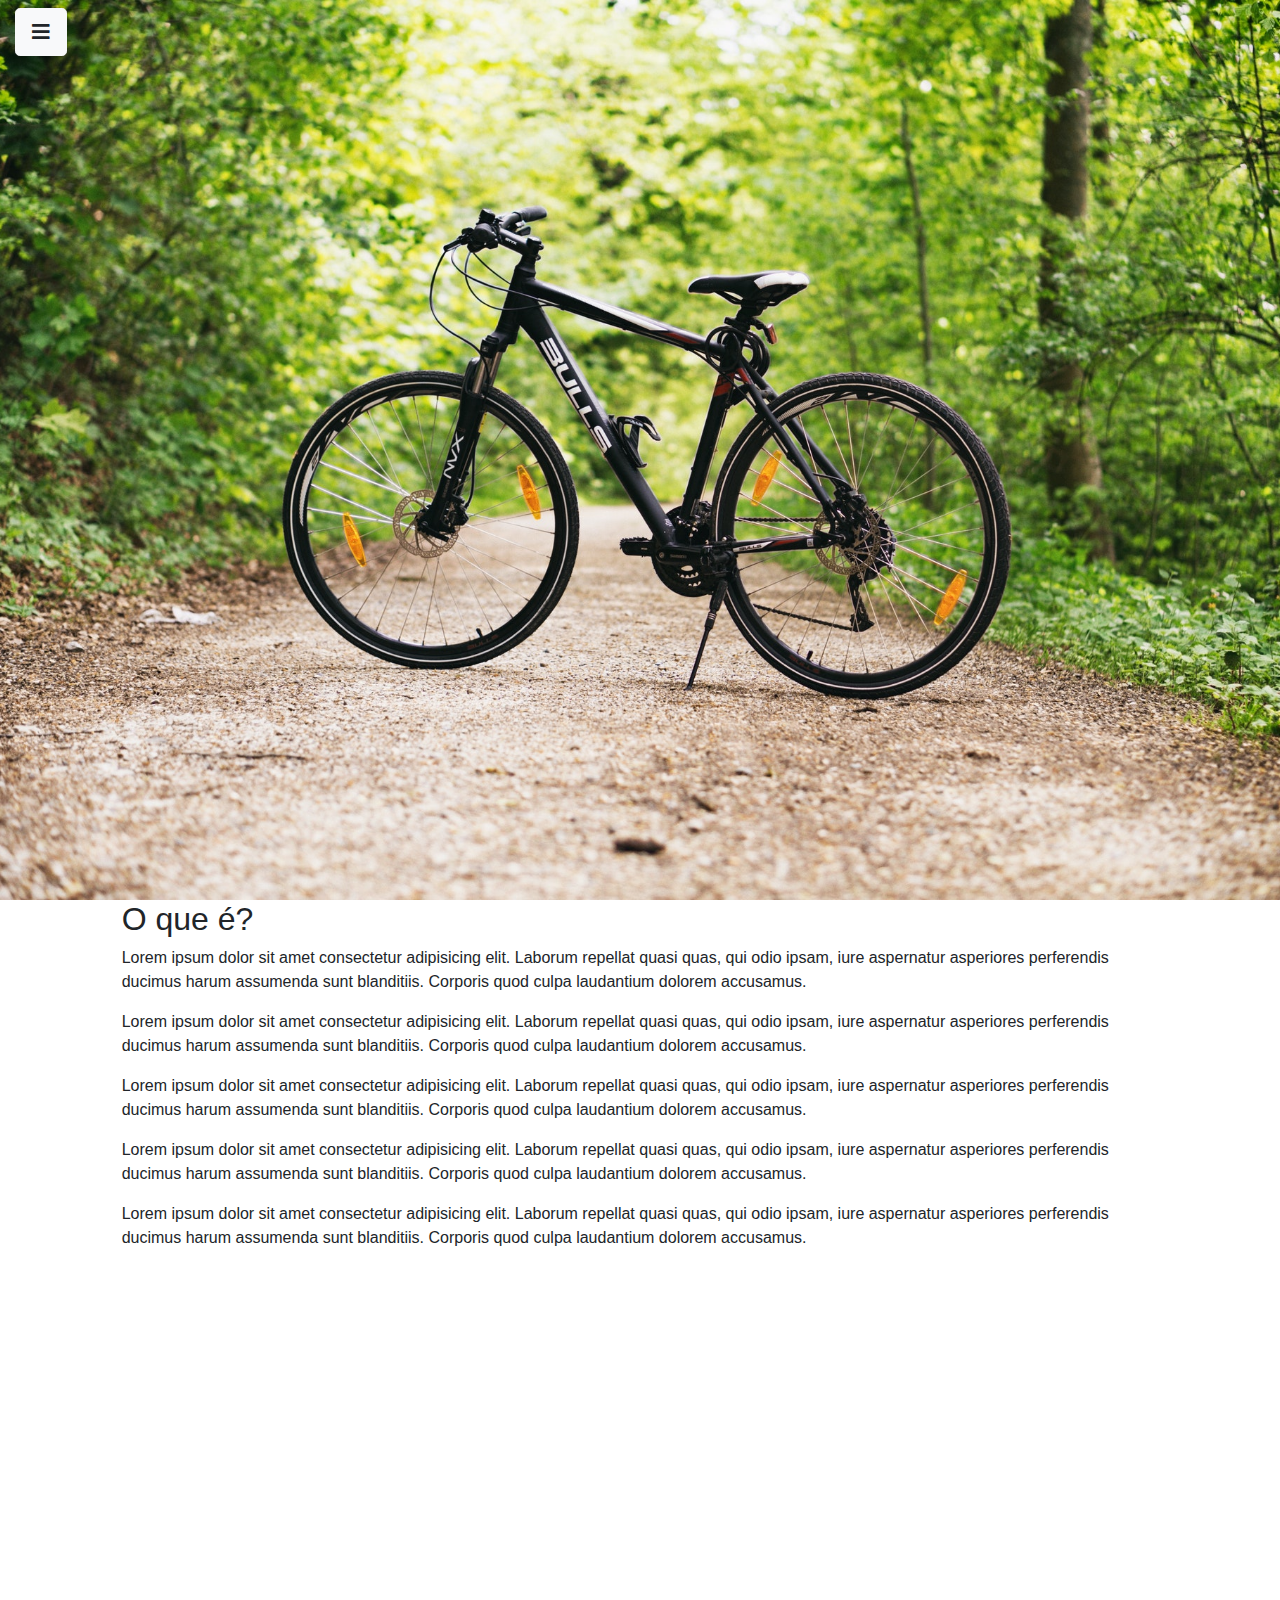
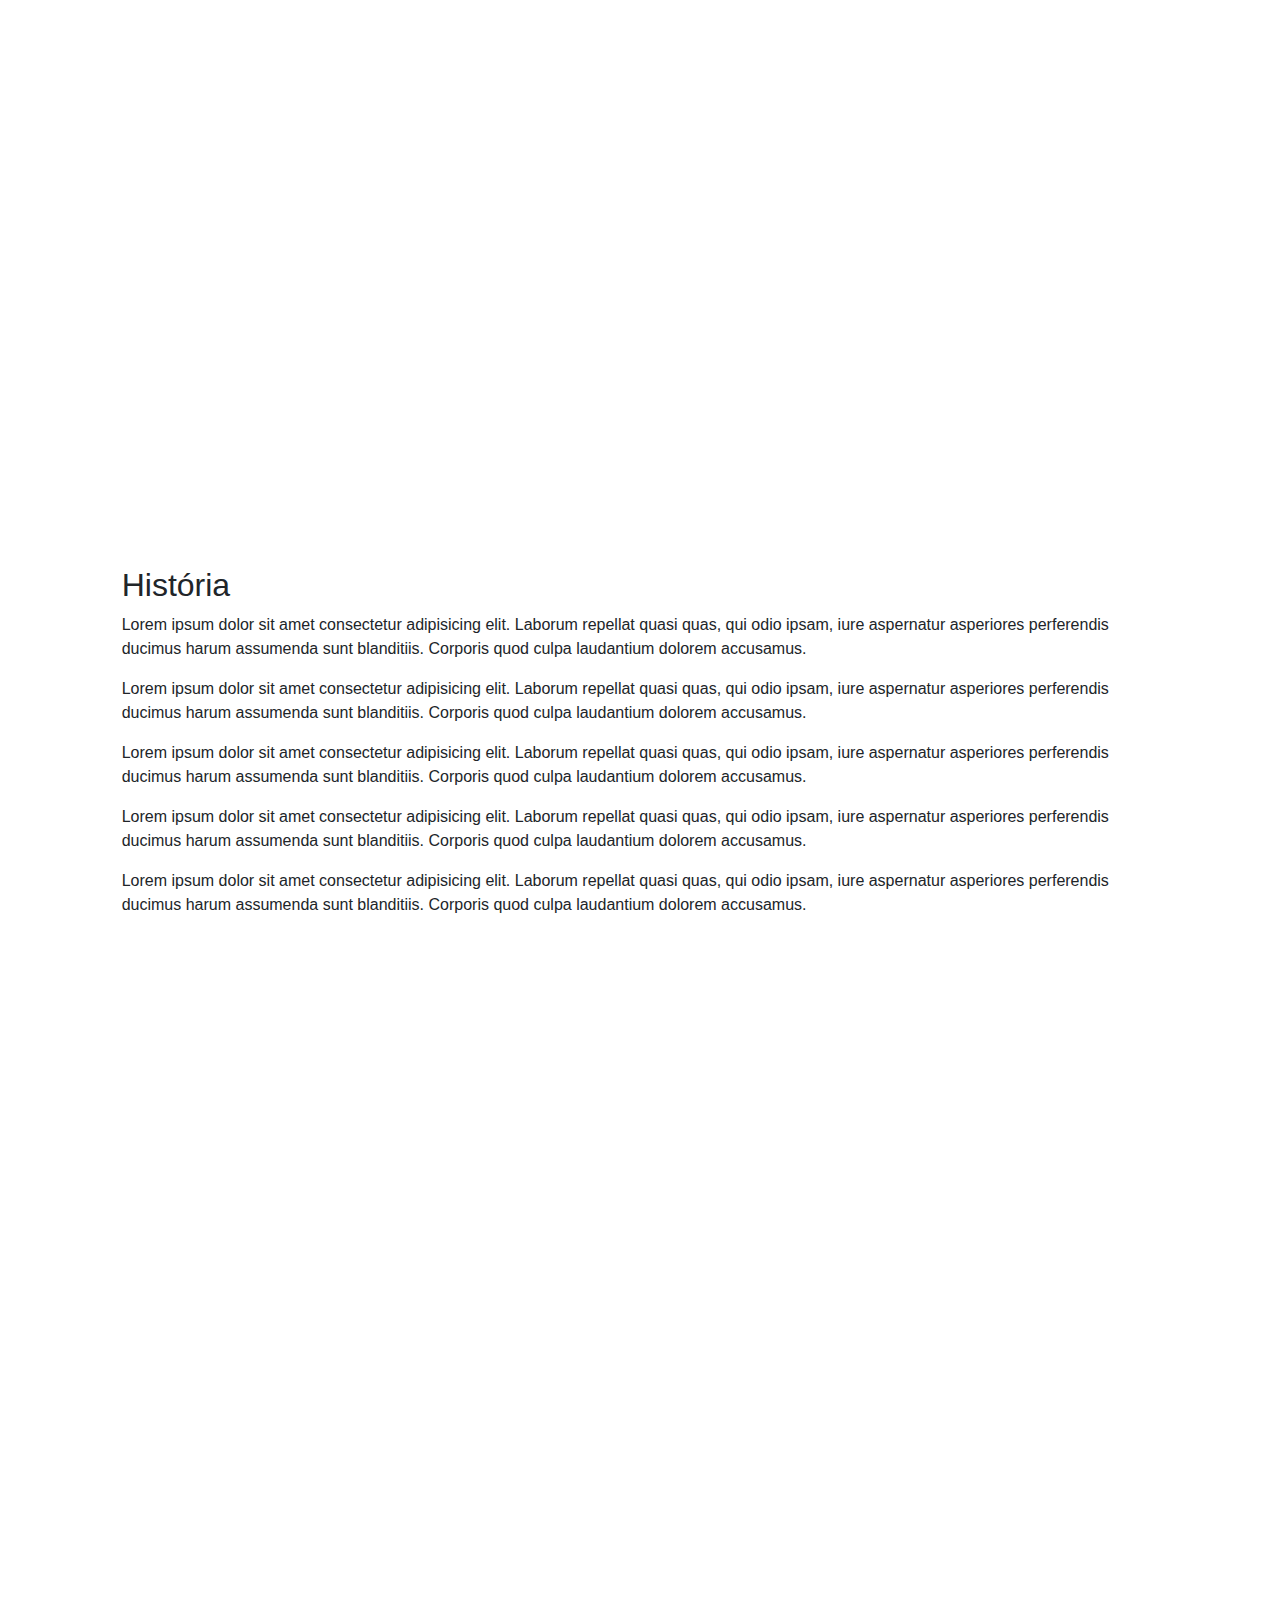
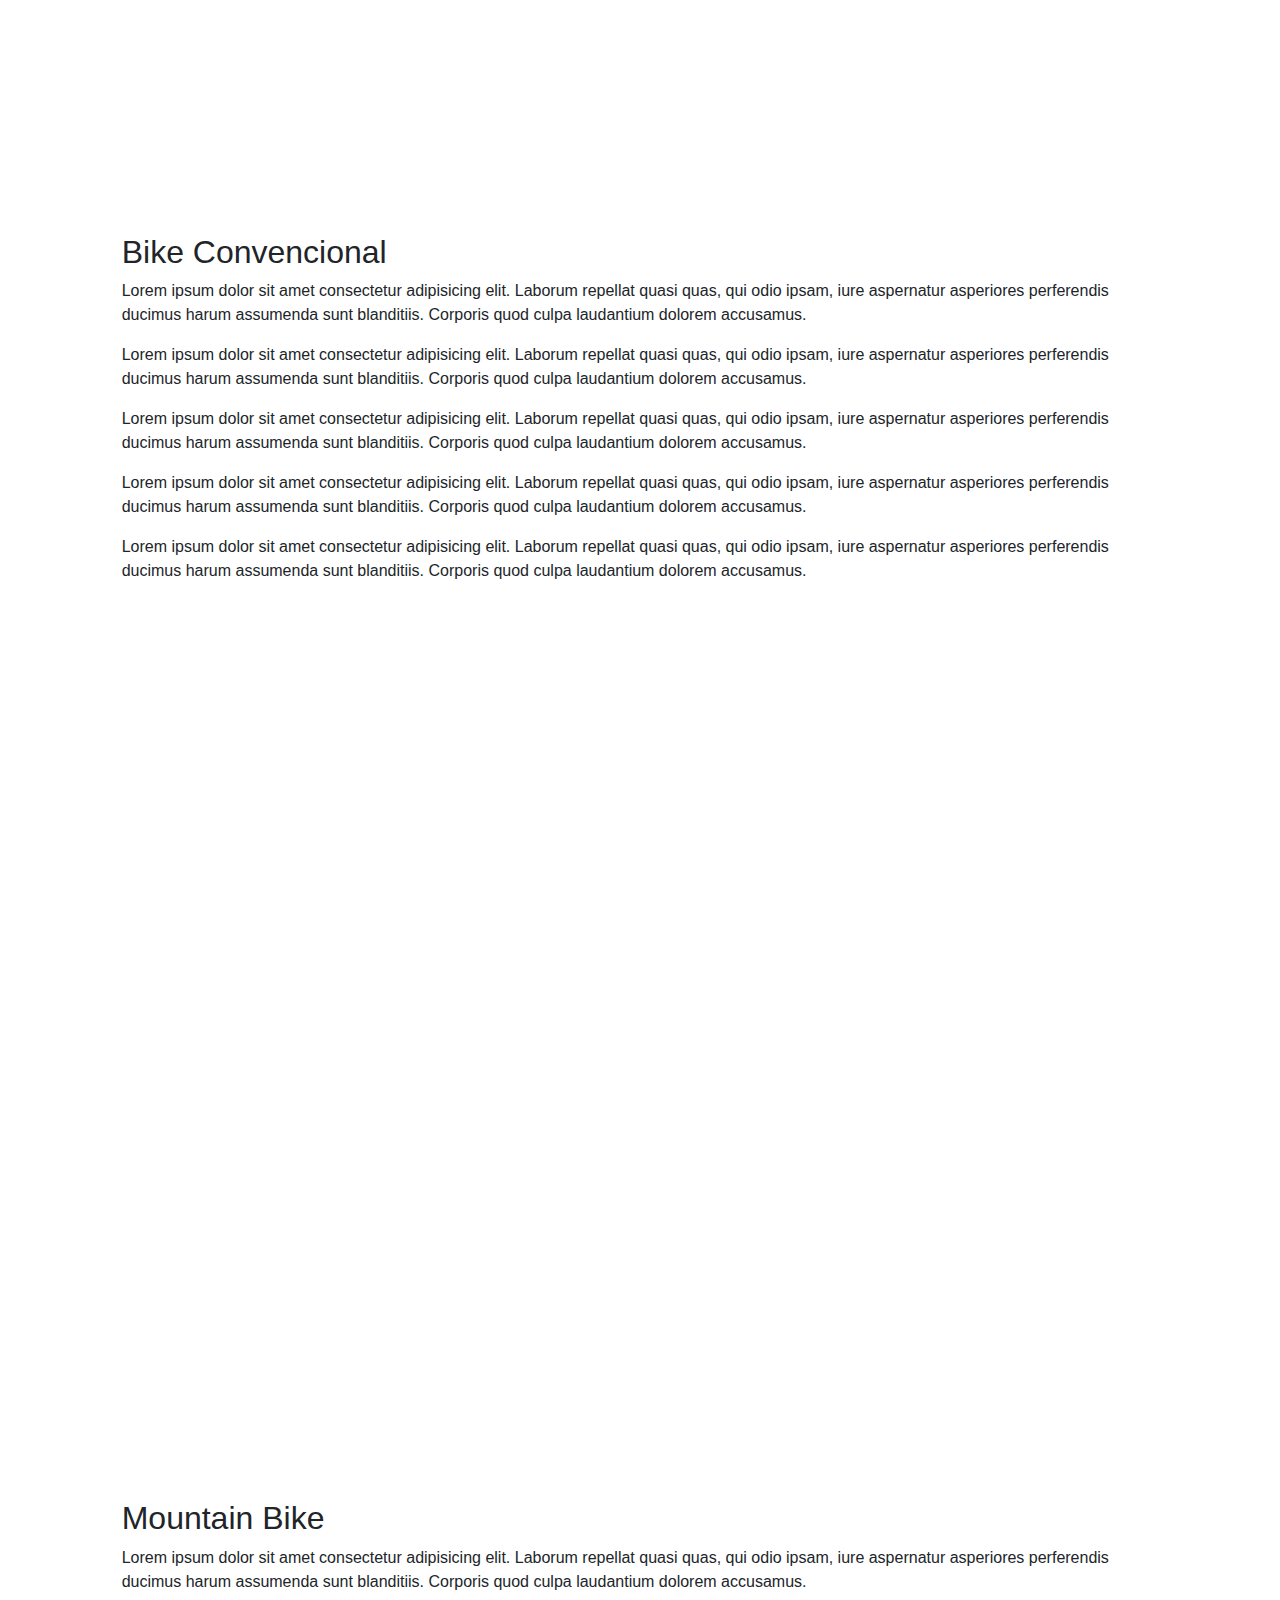
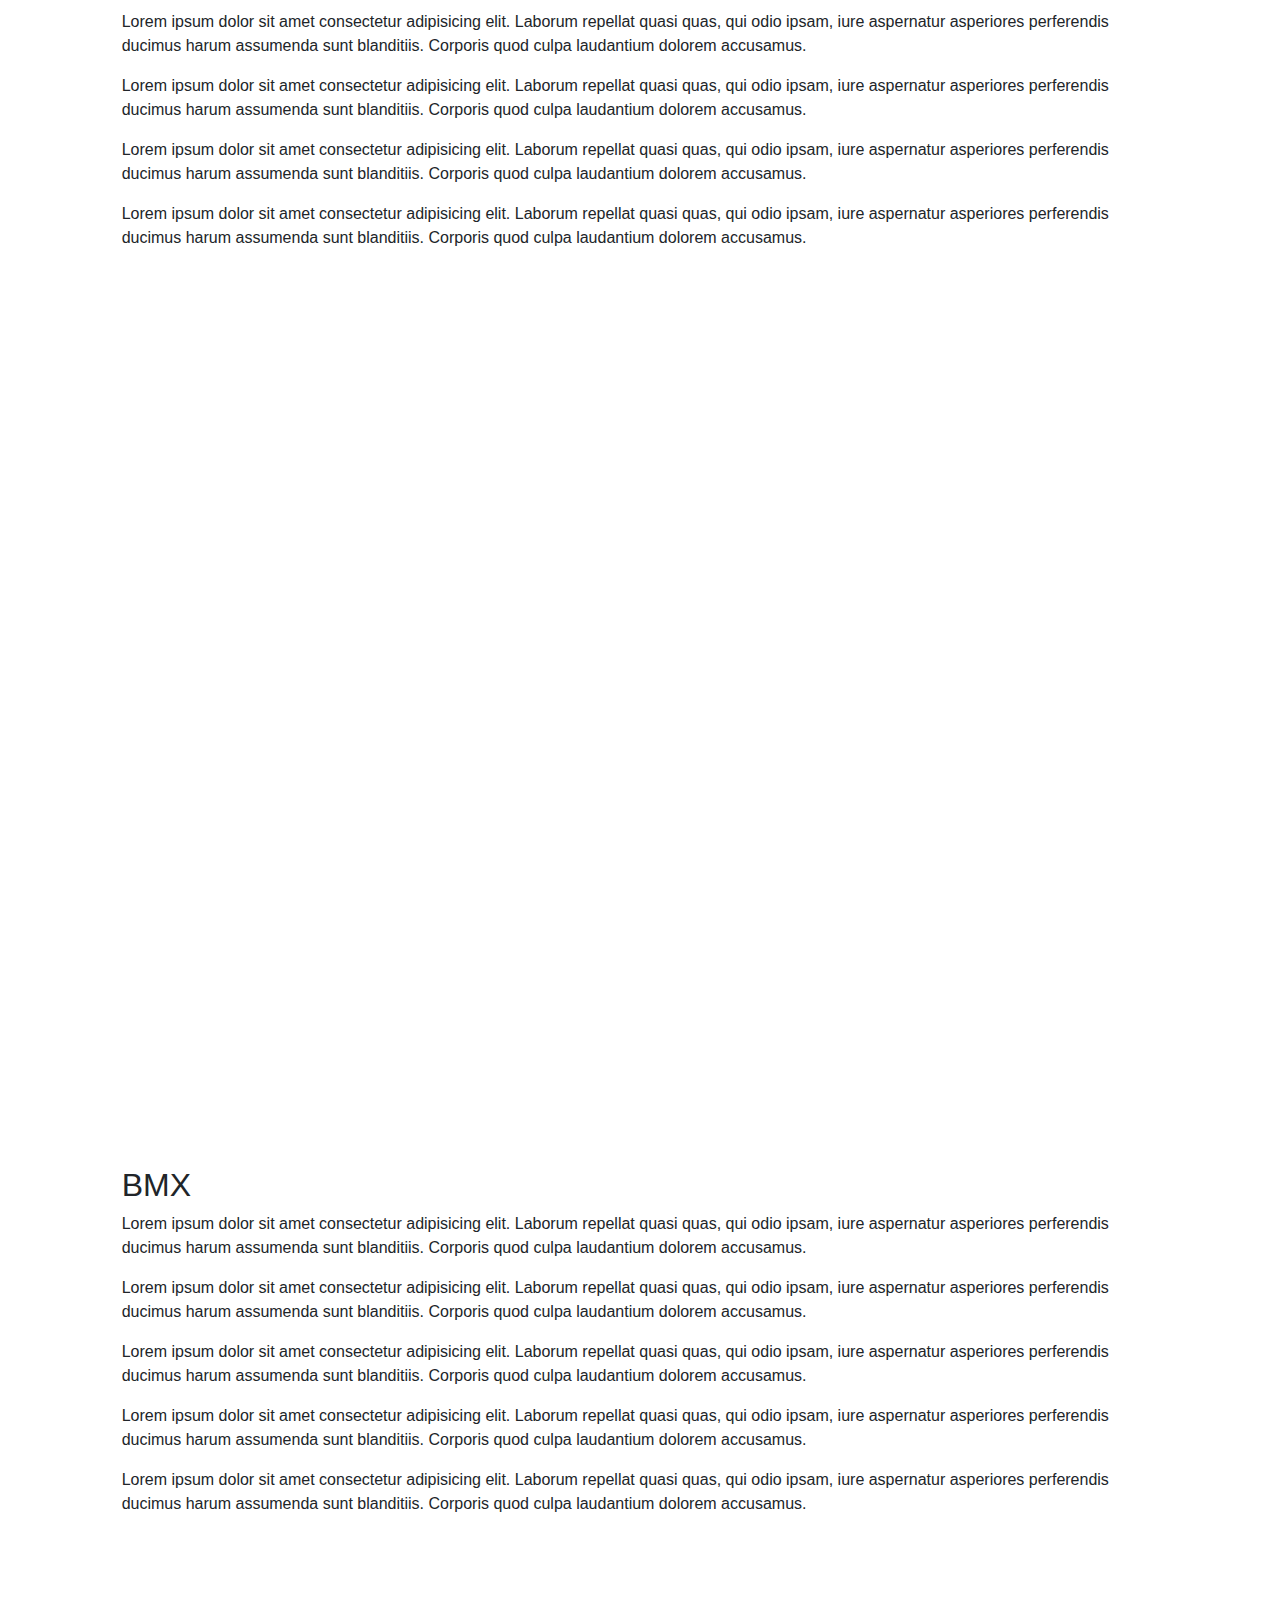
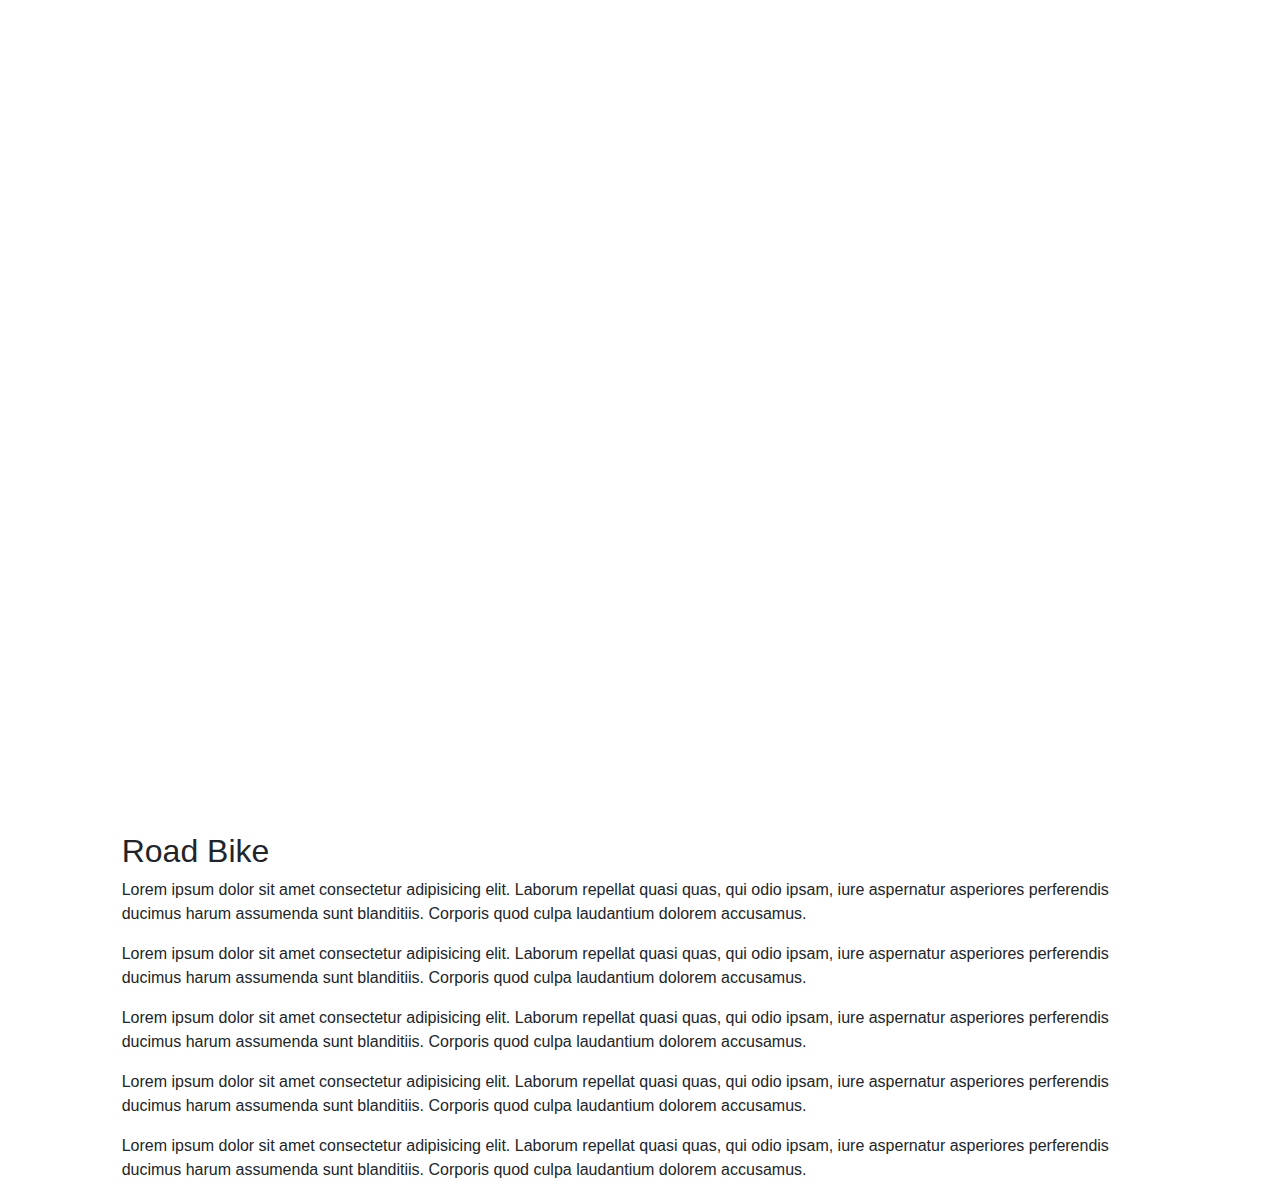
<file: index.html>
<!DOCTYPE html>
<html lang="en">
<head>
    <meta charset="UTF-8">
    <meta http-equiv="X-UA-Compatible" content="IE=edge">
    <meta name="viewport" content="width=device-width, initial-scale=1.0">
    <title>Ensino Médio com Habilitação em Desenvolvimento de Sistemas</title>
    <link rel="stylesheet" href="css/bootstrap.css">
    <link rel="stylesheet" href="libs/icons/css/all.css">
    <link rel="stylesheet" href="css/style.css">
    <link rel="stylesheet" href="css/parallax.css">
</head>
<body>
    
    <div class="container-fluid fixed-top" id="cima">
        <div class="row">
            <div class="col-12">
                <button id="btn-menu" class="btn btn-light btn-lg mt-2 mb-2"><i class="fas fa-bars"></i></button>
            </div>
        </div>
        <div id="menu" class="row">
            <div class="col-12 ml-3">
                <a href="#1"><i class="fas fa-project-diagram text-white"></i> O que é?</a>
            </div>
            <div class="col-12 ml-3">
                <a href="#2"><i class="fas fa-search text-white"></i> História</a>
            </div>
            <div class="col-12 ml-3">
                <a href="#3"> <i class="fas fa-bicycle"></i> Bike Convencional</a>
            </div>
            <div class="col-12 ml-3 mb-2">
                <a href="#4"><i class="fas fa-bicycle"></i> Mountain Bike</a>
            </div>
            <div class="col-12 ml-3 mb-2">
                <a href="#5"><i class="fas fa-bicycle"></i> BMX</a>
            </div>
            <div class="col-12 ml-3 mb-2">
                <a href="#6"><i class="fas fa-bicycle"></i> Road Bike</a>
            </div>
        </div>
    </div>
    

        <div class="parallax div1" data-divisor="2"></div>

        <div class="container-fluid">
            <div class="row justify-content-center">
            <div id="1" class="col-12 col-sm-10 col-md-10" >
                <h2>O que é?</h2>
                <p>Lorem ipsum dolor sit amet consectetur adipisicing elit. Laborum repellat quasi quas, qui odio ipsam, iure aspernatur asperiores perferendis ducimus harum assumenda sunt blanditiis. Corporis quod culpa laudantium dolorem accusamus.</p>
                <p>Lorem ipsum dolor sit amet consectetur adipisicing elit. Laborum repellat quasi quas, qui odio ipsam, iure aspernatur asperiores perferendis ducimus harum assumenda sunt blanditiis. Corporis quod culpa laudantium dolorem accusamus.</p>
                <p>Lorem ipsum dolor sit amet consectetur adipisicing elit. Laborum repellat quasi quas, qui odio ipsam, iure aspernatur asperiores perferendis ducimus harum assumenda sunt blanditiis. Corporis quod culpa laudantium dolorem accusamus.</p>
                <p>Lorem ipsum dolor sit amet consectetur adipisicing elit. Laborum repellat quasi quas, qui odio ipsam, iure aspernatur asperiores perferendis ducimus harum assumenda sunt blanditiis. Corporis quod culpa laudantium dolorem accusamus.</p>
                <p>Lorem ipsum dolor sit amet consectetur adipisicing elit. Laborum repellat quasi quas, qui odio ipsam, iure aspernatur asperiores perferendis ducimus harum assumenda sunt blanditiis. Corporis quod culpa laudantium dolorem accusamus.</p>
            </div>
            </div>
        </div>
        
        
        <div class="parallax div2" data-divisor="3"></div>

        <div id="2" class="container-fluid">
            <div class="row justify-content-center">
            <div class="col-12 col-sm-10 col-md-10" >
                <h2>História</h2>
                <p>Lorem ipsum dolor sit amet consectetur adipisicing elit. Laborum repellat quasi quas, qui odio ipsam, iure aspernatur asperiores perferendis ducimus harum assumenda sunt blanditiis. Corporis quod culpa laudantium dolorem accusamus.</p>
                <p>Lorem ipsum dolor sit amet consectetur adipisicing elit. Laborum repellat quasi quas, qui odio ipsam, iure aspernatur asperiores perferendis ducimus harum assumenda sunt blanditiis. Corporis quod culpa laudantium dolorem accusamus.</p>
                <p>Lorem ipsum dolor sit amet consectetur adipisicing elit. Laborum repellat quasi quas, qui odio ipsam, iure aspernatur asperiores perferendis ducimus harum assumenda sunt blanditiis. Corporis quod culpa laudantium dolorem accusamus.</p>
                <p>Lorem ipsum dolor sit amet consectetur adipisicing elit. Laborum repellat quasi quas, qui odio ipsam, iure aspernatur asperiores perferendis ducimus harum assumenda sunt blanditiis. Corporis quod culpa laudantium dolorem accusamus.</p>
                <p>Lorem ipsum dolor sit amet consectetur adipisicing elit. Laborum repellat quasi quas, qui odio ipsam, iure aspernatur asperiores perferendis ducimus harum assumenda sunt blanditiis. Corporis quod culpa laudantium dolorem accusamus.</p>
            </div>
            </div>
        </div>
        
        
        <div class="parallax div3" data-divisor="5"></div>

        <div class="container-fluid">
            <div class="row justify-content-center">
            <div id="3" class="col-12 col-sm-10 col-md-10" >
                <h2>Bike Convencional</h2>
                <p>Lorem ipsum dolor sit amet consectetur adipisicing elit. Laborum repellat quasi quas, qui odio ipsam, iure aspernatur asperiores perferendis ducimus harum assumenda sunt blanditiis. Corporis quod culpa laudantium dolorem accusamus.</p>
                <p>Lorem ipsum dolor sit amet consectetur adipisicing elit. Laborum repellat quasi quas, qui odio ipsam, iure aspernatur asperiores perferendis ducimus harum assumenda sunt blanditiis. Corporis quod culpa laudantium dolorem accusamus.</p>
                <p>Lorem ipsum dolor sit amet consectetur adipisicing elit. Laborum repellat quasi quas, qui odio ipsam, iure aspernatur asperiores perferendis ducimus harum assumenda sunt blanditiis. Corporis quod culpa laudantium dolorem accusamus.</p>
                <p>Lorem ipsum dolor sit amet consectetur adipisicing elit. Laborum repellat quasi quas, qui odio ipsam, iure aspernatur asperiores perferendis ducimus harum assumenda sunt blanditiis. Corporis quod culpa laudantium dolorem accusamus.</p>
                <p>Lorem ipsum dolor sit amet consectetur adipisicing elit. Laborum repellat quasi quas, qui odio ipsam, iure aspernatur asperiores perferendis ducimus harum assumenda sunt blanditiis. Corporis quod culpa laudantium dolorem accusamus.</p>
            </div>
            </div>
        </div>
        
        
        <div class="parallax div4"></div>

        <div class="container-fluid">
            <div class="row justify-content-center">
            <div id="4" class="col-12 col-sm-10 col-md-10" >
                <h2>Mountain Bike</h2>
                <p>Lorem ipsum dolor sit amet consectetur adipisicing elit. Laborum repellat quasi quas, qui odio ipsam, iure aspernatur asperiores perferendis ducimus harum assumenda sunt blanditiis. Corporis quod culpa laudantium dolorem accusamus.</p>
                <p>Lorem ipsum dolor sit amet consectetur adipisicing elit. Laborum repellat quasi quas, qui odio ipsam, iure aspernatur asperiores perferendis ducimus harum assumenda sunt blanditiis. Corporis quod culpa laudantium dolorem accusamus.</p>
                <p>Lorem ipsum dolor sit amet consectetur adipisicing elit. Laborum repellat quasi quas, qui odio ipsam, iure aspernatur asperiores perferendis ducimus harum assumenda sunt blanditiis. Corporis quod culpa laudantium dolorem accusamus.</p>
                <p>Lorem ipsum dolor sit amet consectetur adipisicing elit. Laborum repellat quasi quas, qui odio ipsam, iure aspernatur asperiores perferendis ducimus harum assumenda sunt blanditiis. Corporis quod culpa laudantium dolorem accusamus.</p>
                <p>Lorem ipsum dolor sit amet consectetur adipisicing elit. Laborum repellat quasi quas, qui odio ipsam, iure aspernatur asperiores perferendis ducimus harum assumenda sunt blanditiis. Corporis quod culpa laudantium dolorem accusamus.</p>
            </div>
            </div>
        </div>
        
        
        <div class="parallax div5" data-divisor="2"></div>

        <div class="container-fluid">
            <div class="row justify-content-center">
            <div id="5" class="col-12 col-sm-10 col-md-10" >
                <h2>BMX</h2>
                <p>Lorem ipsum dolor sit amet consectetur adipisicing elit. Laborum repellat quasi quas, qui odio ipsam, iure aspernatur asperiores perferendis ducimus harum assumenda sunt blanditiis. Corporis quod culpa laudantium dolorem accusamus.</p>
                <p>Lorem ipsum dolor sit amet consectetur adipisicing elit. Laborum repellat quasi quas, qui odio ipsam, iure aspernatur asperiores perferendis ducimus harum assumenda sunt blanditiis. Corporis quod culpa laudantium dolorem accusamus.</p>
                <p>Lorem ipsum dolor sit amet consectetur adipisicing elit. Laborum repellat quasi quas, qui odio ipsam, iure aspernatur asperiores perferendis ducimus harum assumenda sunt blanditiis. Corporis quod culpa laudantium dolorem accusamus.</p>
                <p>Lorem ipsum dolor sit amet consectetur adipisicing elit. Laborum repellat quasi quas, qui odio ipsam, iure aspernatur asperiores perferendis ducimus harum assumenda sunt blanditiis. Corporis quod culpa laudantium dolorem accusamus.</p>
                <p>Lorem ipsum dolor sit amet consectetur adipisicing elit. Laborum repellat quasi quas, qui odio ipsam, iure aspernatur asperiores perferendis ducimus harum assumenda sunt blanditiis. Corporis quod culpa laudantium dolorem accusamus.</p>
            </div>
            </div>
        </div>
        
        
        <div class="parallax div6" data-divisor="4"></div>

        <div class="container-fluid">
            <div class="row justify-content-center">
            <div id="6" class="col-12 col-sm-10 col-md-10" >
                <h2>Road Bike</h2>
                <p>Lorem ipsum dolor sit amet consectetur adipisicing elit. Laborum repellat quasi quas, qui odio ipsam, iure aspernatur asperiores perferendis ducimus harum assumenda sunt blanditiis. Corporis quod culpa laudantium dolorem accusamus.</p>
                <p>Lorem ipsum dolor sit amet consectetur adipisicing elit. Laborum repellat quasi quas, qui odio ipsam, iure aspernatur asperiores perferendis ducimus harum assumenda sunt blanditiis. Corporis quod culpa laudantium dolorem accusamus.</p>
                <p>Lorem ipsum dolor sit amet consectetur adipisicing elit. Laborum repellat quasi quas, qui odio ipsam, iure aspernatur asperiores perferendis ducimus harum assumenda sunt blanditiis. Corporis quod culpa laudantium dolorem accusamus.</p>
                <p>Lorem ipsum dolor sit amet consectetur adipisicing elit. Laborum repellat quasi quas, qui odio ipsam, iure aspernatur asperiores perferendis ducimus harum assumenda sunt blanditiis. Corporis quod culpa laudantium dolorem accusamus.</p>
                <p>Lorem ipsum dolor sit amet consectetur adipisicing elit. Laborum repellat quasi quas, qui odio ipsam, iure aspernatur asperiores perferendis ducimus harum assumenda sunt blanditiis. Corporis quod culpa laudantium dolorem accusamus.</p>
            </div>
            </div>
        </div>
        
    

    <script src="js/jquery-3.6.0.js"></script>
    <script src="js/bootstrap.js"></script>
    <script src="js/menu.js"></script>
    <script src="js/parallax.js"></script>
</body>
</html>
</file>
<file: css/style.css>
a {
    text-decoration: none;
    font-size: 1.5rem;
    color: white;
}

#menu, #contact, #home, #about, #action {
    display: none;
}

#cima {
    position: absolute;
    left: 0px;
    top: 0px;
    z-index: 1;
}

/*#div1, #div2, #div3, #div4, #div5, #div6 {
    background: linear-gradient(to bottom, rgb(119, 66, 53), #fab1a0, #fdcb6e);
}*/
</file>
<file: css/parallax.css>
body, html{
    height: 100%;
}

/*Configura os elementos .parallax*/
.parallax{
    width: 100%;
    height: 100%;
    background-attachment: fixed !important;
    background-size: cover !important;
    background-position: 50% 0 !important;
    position: relative;
}

/*Configurar as imagens nas divs*/
.div1{
    background-image: url('../img/bike1.jpg');
}
.div2{
    background-image: url('../img/bike2.jpg');
}
.div3{
    background-image: url('../img/bike3.jpg');
}
.div4{
    background-image: url('../img/bike4.jpg');
}
.div5{
    background-image: url('../img/bike5.jpg');
}
.div6{
    background-image: url('../img/bike6.jpg');
}
</file>
